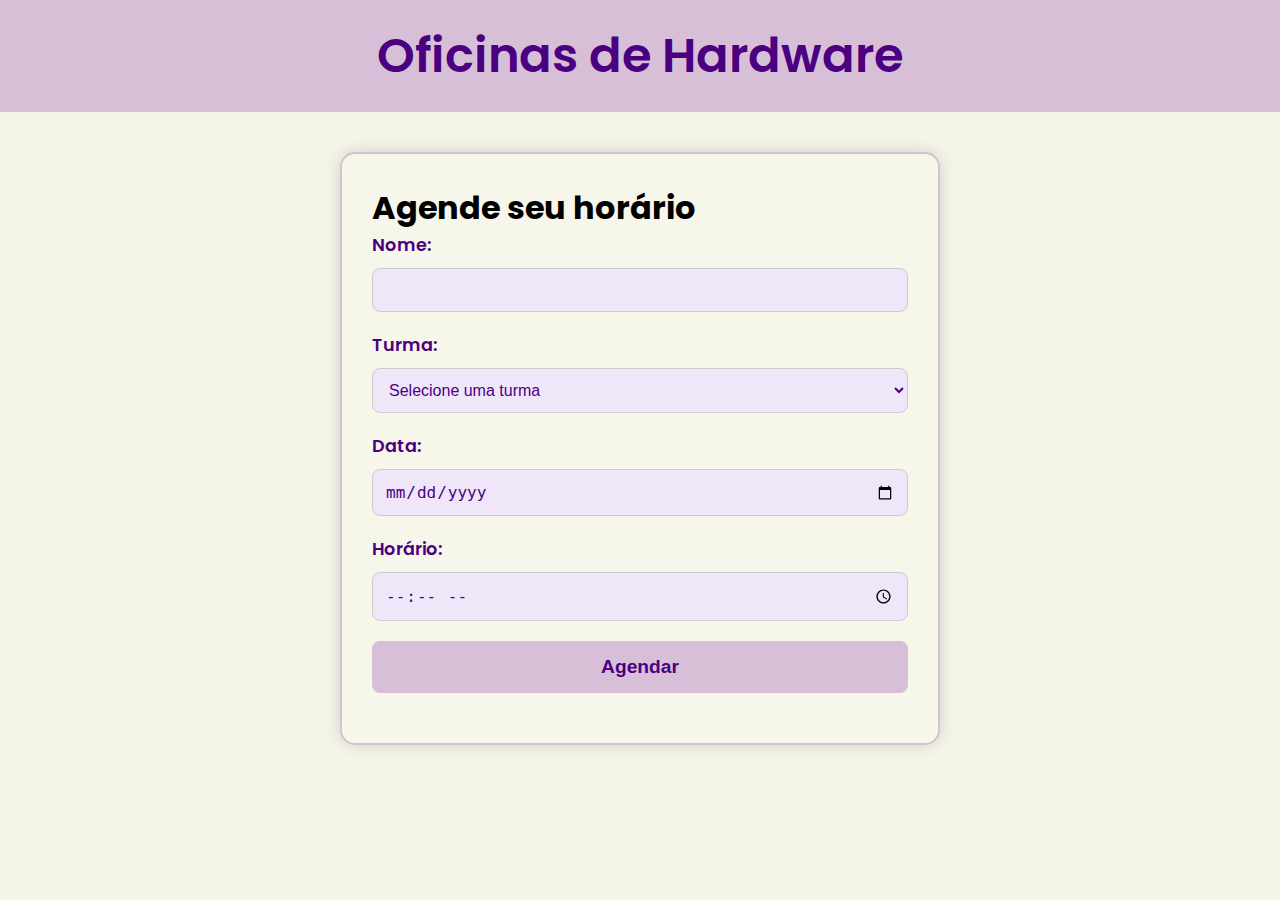
<file: index.html>
<!DOCTYPE html>
<html lang="pt-br">
<head>
    <meta charset="UTF-8">
    <meta name="viewport" content="width=device-width, initial-scale=1.0">
    <title>Agendamento de Horários</title>
    <link rel="stylesheet" href="styles.css">
</head>
<body>
    <header>
        <h1>Oficinas de Hardware</h1>
    </header>
    <div class="container">
        <h1>Agende seu horário</h1>
        <form id="scheduleForm">
            <label for="name">Nome:</label>
            <input type="text" id="name" name="name" required>

            <label for="class">Turma:</label>
            <select id="class" name="class" required>
                <option value="">Selecione uma turma</option>
                <option value="tecinf">Curso Técnico de Nível Médio em Informática</option>
                <option value="tecmct">Curso Técnico de Nível Médio em Mecatrônica</option>
                <option value="outro">Outro</option>
            </select>

            <label for="date">Data:</label>
            <input type="date" id="date" name="date" required>

            <label for="time">Horário:</label>
            <input type="time" id="time" name="time" required>
           

            <button type="submit">Agendar</button>
        </form>
        <div id="message"></div>
    </div>

    <script src="script.js"></script>
</body>
</html>
</file>
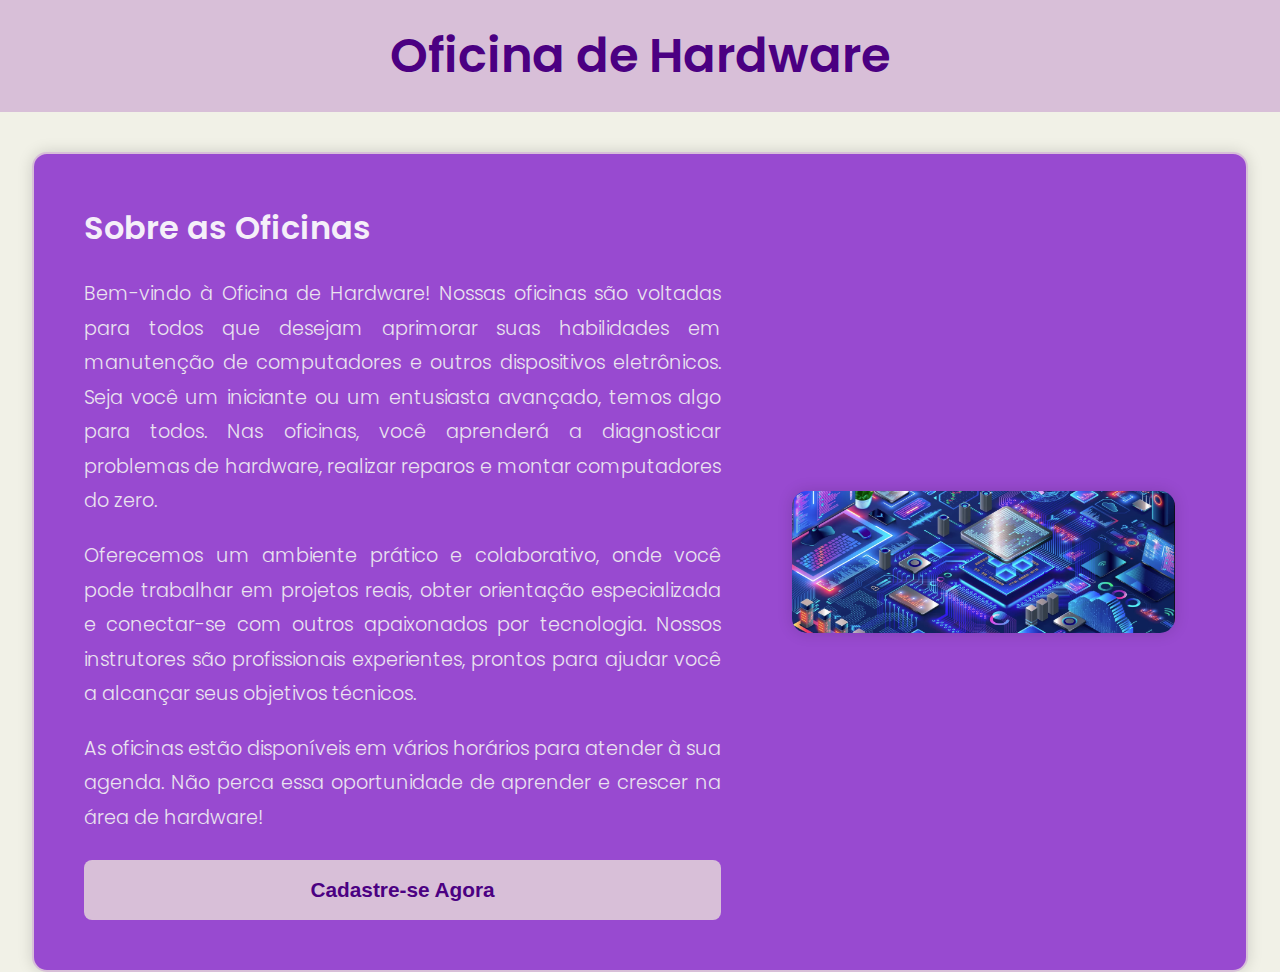
<file: presentation.html>
<!DOCTYPE html>
<html lang="pt-br">
<head>
    <meta charset="UTF-8">
    <meta name="viewport" content="width=device-width, initial-scale=1.0">
    <title>Oficina de Hardware - Apresentação</title>
    <link rel="stylesheet" href="style.css">
     <!-- Link para o Google Fonts -->
     <link href="https://fonts.googleapis.com/css2?family=Poppins:wght@300;400;600&display=swap" rel="stylesheet">
</head>
<body>
    <header>
        <h1>Oficina de Hardware</h1>
    </header>

    <div class="main-container">
        <!-- Container do Texto -->
        <div class="text-container">
            <h2>Sobre as Oficinas</h2>
            <p>
                Bem-vindo à Oficina de Hardware! Nossas oficinas são voltadas para todos que desejam aprimorar suas habilidades em manutenção de computadores e outros dispositivos eletrônicos. 
                Seja você um iniciante ou um entusiasta avançado, temos algo para todos. 
                Nas oficinas, você aprenderá a diagnosticar problemas de hardware, realizar reparos e montar computadores do zero.
            </p>
            <p>
                Oferecemos um ambiente prático e colaborativo, onde você pode trabalhar em projetos reais, obter orientação especializada e conectar-se com outros apaixonados por tecnologia.
                Nossos instrutores são profissionais experientes, prontos para ajudar você a alcançar seus objetivos técnicos.
            </p>
            <p>
                As oficinas estão disponíveis em vários horários para atender à sua agenda. Não perca essa oportunidade de aprender e crescer na área de hardware!
            </p>

            <button onclick="window.location.href='index.html'">Cadastre-se Agora</button>
        </div>

        <!-- Container da Imagem -->
        <div class="image-container">
            <img src="hardware.png" alt="Oficina de Hardware" />
        </div>
    </div>
</body>
</html>
</file>
<file: styles.css>
/* Importar a Fonte do Google Fonts */
@import url('https://fonts.googleapis.com/css2?family=Poppins:wght@300;400;600&display=swap');

/* Estilos Globais */
* {
    margin: 0;
    padding: 0;
    box-sizing: border-box;
}

body {
    font-family: 'Poppins', sans-serif; /* Fonte moderna */
    background-color: #f4f4e8; /* Bege pastel */
    display: flex;
    flex-direction: column;
    align-items: center;
}

/* Estilo do Cabeçalho */
header {
    width: 100%;
    background-color: #D8BFD8; /* Roxo pastel */
    padding: 20px 0;
    text-align: center;
    color: #4B0082; /* Roxo escuro */
}

header h1 {
    font-size: 3rem; /* Aumentar o tamanho do título */
    margin: 0;
    color: #4B0082; /* Roxo escuro */
    font-weight: 600; /* Fonte em negrito */
}

/* Estilo do Conteúdo Principal */
.container {
    background-color: #f6f6ea; /* Bege pastel */
    padding: 30px; /* Aumentar o padding */
    border-radius: 15px; /* Aumentar o arredondamento */
    box-shadow: 0 0 15px rgba(0, 0, 0, 0.15); /* Aumentar o sombreado */
    margin-top: 40px; /* Aumentar a margem superior */
    width: 100%;
    max-width: 600px; /* Aumentar o máximo da largura */
    border: 2px solid #D8BFD8; /* Aumentar a borda */
}

/* Estilo do Subtítulo */
h2 {
    text-align: center;
    margin-bottom: 25px;
    color: #4B0082; /* Roxo escuro */
    font-size: 2rem; /* Aumentar o tamanho do subtítulo */
    font-weight: 600; /* Negrito para o subtítulo */
}

/* Estilo do Formulário */
form {
    display: flex;
    flex-direction: column;
}

label {
    margin-bottom: 10px; /* Aumentar a margem inferior */
    font-weight: 600; /* Negrito para os rótulos */
    color: #4B0082; /* Roxo escuro */
    font-size: 1.1rem; /* Aumentar o tamanho da fonte dos rótulos */
}

input, select {
    margin-bottom: 20px; /* Aumentar a margem inferior */
    padding: 12px; /* Aumentar o padding */
    border: 1px solid #ccc;
    border-radius: 8px; /* Aumentar o arredondamento */
    background-color: #F0E6FA; /* Roxo pastel claro */
    color: #4B0082; /* Roxo escuro */
    font-size: 1rem; /* Ajustar o tamanho da fonte */
}

button {
    padding: 15px; /* Aumentar o padding */
    background-color: #D8BFD8; /* Roxo pastel */
    color: #4B0082; /* Roxo escuro */
    border: none;
    border-radius: 8px; /* Aumentar o arredondamento */
    cursor: pointer;
    font-size: 1.2rem; /* Aumentar o tamanho da fonte do botão */
    font-weight: 600; /* Negrito no botão */
}

button:hover {
    background-color: #C3A9D8; /* Roxo pastel mais escuro */
}

/* Mensagem de Confirmação/Erro */
#message {
    margin-top: 20px;
    text-align: center;
    color: #4B0082; /* Roxo escuro */
    font-size: 1.1rem; /* Aumentar o tamanho da fonte */
}
</file>
<file: style.css>
/* Estilos Globais */
* {
    margin: 0;
    padding: 0;
    box-sizing: border-box;
}

body {
    font-family: 'Poppins', sans-serif; /* Fonte moderna */
    background-color: #f1f1e7; /* Bege pastel */
    display: flex;
    flex-direction: column;
    align-items: center;
}

/* Estilo do Cabeçalho */
header {
    width: 100%;
    background-color: #D8BFD8; /* Roxo pastel */
    padding: 20px 0;
    text-align: center;
    color: #4B0082; /* Roxo escuro */
}

header h1 {
    font-size: 3rem; /* Aumentar o tamanho do título */
    margin: 0;
    color: #4B0082; /* Roxo escuro */
    font-weight: 600; /* Fonte em negrito */
}

/* Estilo do Container Principal */
.main-container {
    display: flex;
    justify-content: space-between;
    align-items: center;
    background-color: #984ad0; /* Bege pastel */
    padding: 50px; /* Aumentar o padding */
    border-radius: 15px; /* Aumentar o arredondamento */
    box-shadow: 0 0 15px rgba(0, 0, 0, 0.15); /* Aumentar o sombreado */
    margin-top: 40px;
    width: 95%; /* Ocupar mais espaço da página */
    max-width: 1400px; /* Limite máximo da largura */
    border: 2px solid #D8BFD8; /* Aumentar a borda */
}

/* Estilo do Container de Texto */
.text-container {
    flex: 3; /* Aumentar a proporção do texto */
    padding-right: 50px; /* Aumentar o espaçamento à direita */
}

h2 {
    text-align: left; /* Alinhar à esquerda */
    margin-bottom: 25px;
    font-size: 2rem; /* Aumentar o tamanho do subtítulo */
    color: #f5eff9; /* Roxo escuro */
    font-weight: 600; /* Negrito para os subtítulos */
}

p {
    color: #eae3ef; /* Roxo escuro */
    font-size: 1.2rem; /* Aumentar o tamanho do texto */
    line-height: 1.8; /* Aumentar o espaçamento entre linhas */
    margin-bottom: 20px;
    text-align: justify;
    font-weight: 300; /* Peso mais leve para o corpo do texto */
}

button {
    display: block;
    width: 100%;
    padding: 18px; /* Aumentar o padding do botão */
    background-color: #D8BFD8; /* Roxo pastel */
    color: #4B0082; /* Roxo escuro */
    border: none;
    border-radius: 8px; /* Aumentar o arredondamento do botão */
    cursor: pointer;
    font-size: 1.3rem; /* Aumentar o tamanho da fonte do botão */
    margin-top: 25px;
    font-weight: 600; /* Negrito no botão */
}

button:hover {
    background-color: #C3A9D8; /* Roxo pastel mais escuro */
}

/* Estilo do Container da Imagem */
.image-container {
    flex: 2; /* Aumentar a proporção da imagem */
    display: flex;
    justify-content: center;
    align-items: center;
}

.image-container img {
    max-width: 90%; /* Aumentar o tamanho máximo da imagem */
    height: auto;
    border-radius: 15px; /* Aumentar o arredondamento da imagem */
    box-shadow: 0 0 15px rgba(0, 0, 0, 0.15); /* Aumentar o sombreado da imagem */
}
</file>
